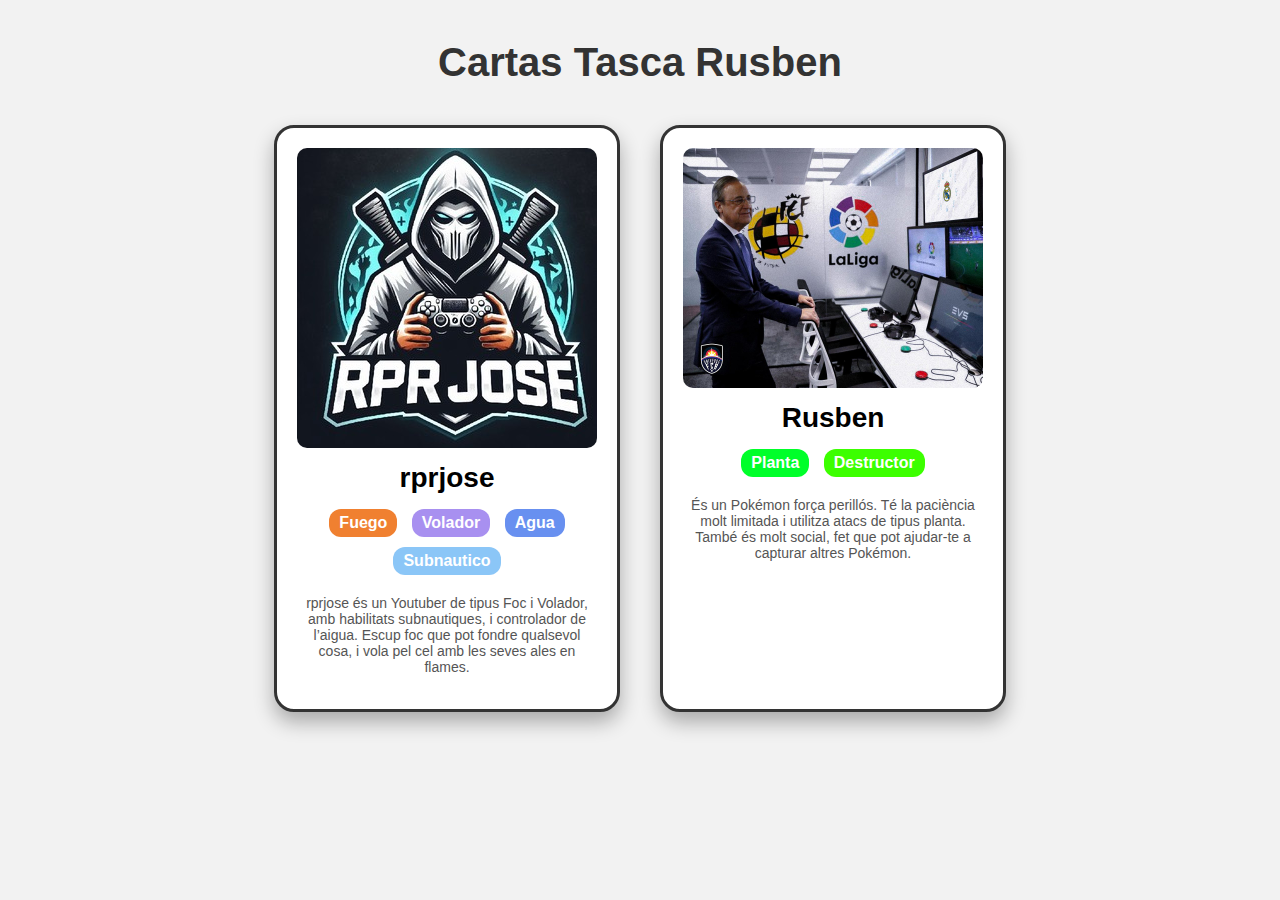
<file: index.html>
<!DOCTYPE html>
<html lang="ca">
<head>
  <meta charset="UTF-8">
  <title>Cartas</title>
  <link rel="stylesheet" href="styles.css">
</head>
<body>
  <h1>Cartas Tasca Rusben</h1>

  <div class="pokemon-container">
    <div class="pokemon-card">
      <img class="pokemon-image" src="image/rpr.png" alt="rprjose">
      <div class="pokemon-info">
        <h2 class="pokemon-name">rprjose</h2>
        <p class="pokemon-type fire">Fuego</p>
        <p class="pokemon-type flying">Volador</p>
        <p class="pokemon-type agua">Agua</p>
        <p class="pokemon-type subnautico">Subnautico</p>
        <p class="pokemon-description">
          rprjose és un Youtuber de tipus Foc i Volador, amb habilitats subnautiques, i controlador de l’aigua. Escup foc que pot fondre qualsevol cosa, i vola pel cel amb les seves ales en flames.
        </p>
      </div>
    </div>

    <div class="pokemon-card">
      <img class="pokemon-image" src="image/D0M_O7fWkAUHOrU.jpg" alt="Rusben">
      <div class="pokemon-info">
        <h2 class="pokemon-name">Rusben</h2>
        <p class="pokemon-type planta">Planta</p>
        <p class="pokemon-type destructor">Destructor</p>
        <p class="pokemon-description">
          És un Pokémon força perillós. Té la paciència molt limitada i utilitza atacs de tipus planta. També és molt social, fet que pot ajudar-te a capturar altres Pokémon.
        </p>
      </div>
    </div>
  </div>
</body>
</html>
</file>
<file: styles.css>
/* Fondo general */
body {
  font-family: 'Arial', sans-serif;
  background-color: #f2f2f2;
  margin: 0;
  padding: 20px;
  text-align: center;
}

/* Título */
h1 {
  font-size: 2.5em;
  margin-top: 20px;
  margin-bottom: 30px;
  color: #333;
}

/* Contenedor de cartas */
.pokemon-container {
  display: flex;
  justify-content: center;
  gap: 20px;
  flex-wrap: wrap;
}

/* Carta Pokémon */
.pokemon-card {
  background-color: white;
  border: 3px solid #333;
  border-radius: 20px;
  box-shadow: 0 10px 20px rgba(0, 0, 0, 0.3);
  width: 300px;
  padding: 20px;
  text-align: center;
  margin: 10px;
}

/* Imagen */
.pokemon-image {
  width: 100%;
  height: auto;
  border-radius: 10px;
}

/* Nombre */
.pokemon-name {
  font-size: 28px;
  margin: 10px 0;
}

/* Tipos */
.pokemon-type {
  display: inline-block;
  margin: 5px;
  padding: 5px 10px;
  border-radius: 12px;
  color: white;
  font-weight: bold;
}

/* Colores por tipo */
.fire {
  background-color: #f08030;
}

.flying {
  background-color: #a890f0;
}

.agua {
  background-color: #6890f0;
}

.subnautico {
  background-color: #8bc6f7;
}

.planta {
  background-color: #00ff2a;
}

.destructor {
  background-color: #3cff00;
}

/* Descripción */
.pokemon-description {
  font-size: 14px;
  margin-top: 15px;
  color: #555;
}
</file>
